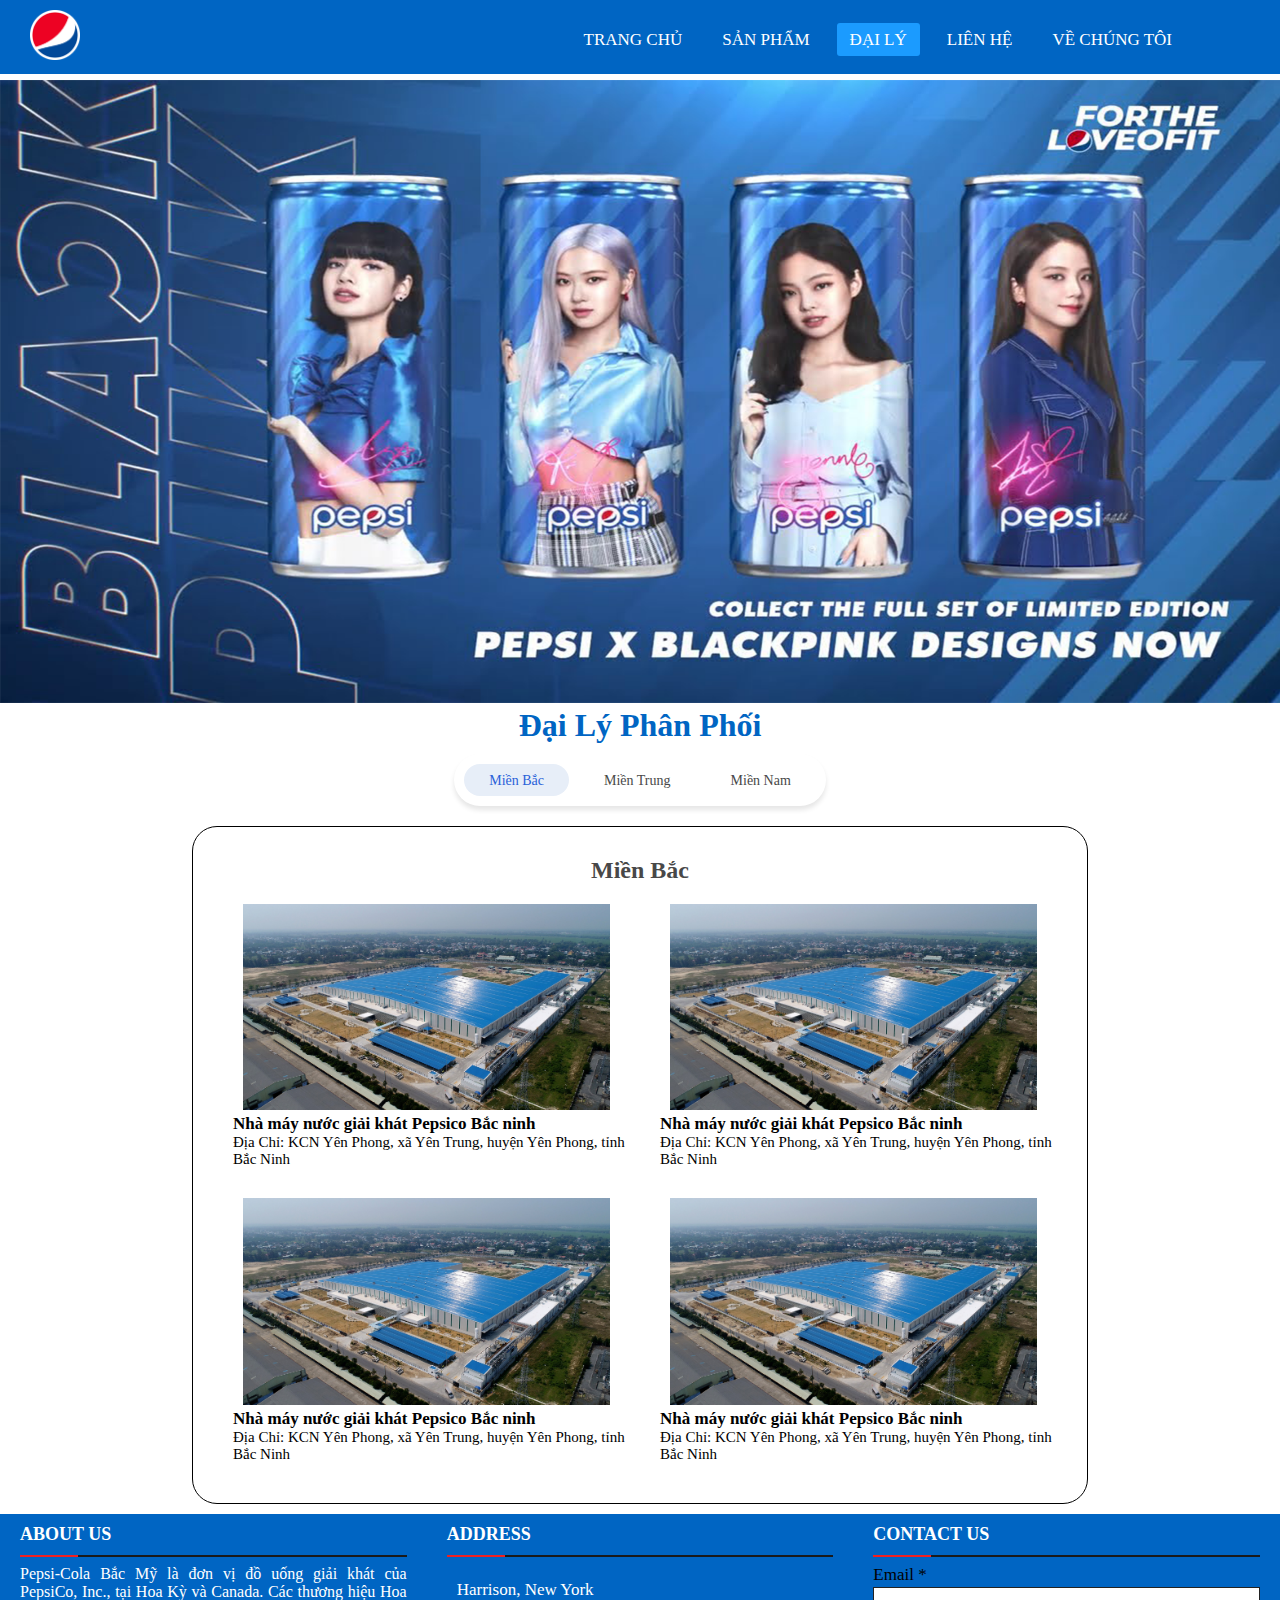
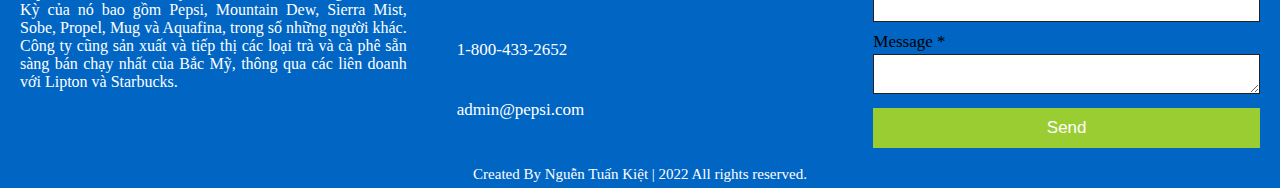
<file: daily.html>
<!DOCTYPE html>
<html lang="en" dir="ltr">

<head>
    <meta charset="utf-8">
    <title>Đại Lý Phân Phối</title>
    <meta name="viewport" content="width=device-width, initial-scale=1.0">
    <link rel="stylesheet" href="./css/style.css">
    <link rel="stylesheet" href="./css/daily.css">
    <!-- <script src="https://kit.fontawesome.com/a076d05399.js"></script> -->
    <link rel="stylesheet" href="https://cdnjs.cloudflare.com/ajax/libs/font-awesome/6.1.1/css/all.min.css"
        integrity="sha512-KfkfwYDsLkIlwQp6LFnl8zNdLGxu9YAA1QvwINks4PhcElQSvqcyVLLD9aMhXd13uQjoXtEKNosOWaZqXgel0g=="
        crossorigin="anonymous" referrerpolicy="no-referrer" />
</head>

<body>
    <header>
        <nav>
            <input type="checkbox" id="check">
            <label for="check" class="checkbtn">
                <i class="fas fa-bars"></i>
            </label>
            <a href="./index.html"><img class="logo__image" src="./images/logo-large.png" alt=""></a>
            <ul class="menu-list">
                <li><a class="link" href="./index.html">TRANG CHỦ</a></li>
                <li><a class="link" href="./sanpham.html">SẢN PHẨM</a></li>
                <li><a class="active" href="./daily.html">ĐẠI LÝ</a></li>
                <li><a class="link" href="./lienhe.html">Liên Hệ</a></li>
                <li><a class="link" href="./about.html">Về Chúng Tôi</a></li>
            </ul>
        </nav>
    </header>
    <main>
        <section class="banner">
            <img src="./images/bannerdaily.png" alt="" width="100%" height="auto">
        </section>
        <h1>Đại Lý Phân Phối</h1>
        <div class="tabs">
            <div class="tabs__head">
                <div class="tabs__toggle is-active">
                    <span class="tabs__name">Miền Bắc</span>
                </div>
                <div class="tabs__toggle">
                    <span class="tabs__name">Miền Trung</span>
                </div>
                <div class="tabs__toggle">
                    <span class="tabs__name">Miền Nam</span>
                </div>
            </div>
            <div class="tabs__body">
                <div class="tabs__content is-active">
                    <h2 class="tabs__title">Miền Bắc</h2>
                    <div class="mien">
                        <div class="mien__item">
                            <div class="image">
                                <img src="./images/daily/mienbac.jpg" alt="">
                            </div>
                            <div class="info">
                                <h2>Nhà máy nước giải khát Pepsico Bắc ninh</h2>
                                <p>Địa Chỉ: KCN Yên Phong, xã Yên Trung, huyện
                                    Yên Phong, tỉnh Bắc Ninh</p>
                            </div>
                        </div>
                        <div class="mien__item">
                            <div class="image">
                                <img src="./images/daily/mienbac.jpg" alt="">
                            </div>
                            <div class="info">
                                <h2>Nhà máy nước giải khát Pepsico Bắc ninh</h2>
                                <p>Địa Chỉ: KCN Yên Phong, xã Yên Trung, huyện
                                    Yên Phong, tỉnh Bắc Ninh</p>
                            </div>
                        </div>
                        <div class="mien__item">
                            <div class="image">
                                <img src="./images/daily/mienbac.jpg" alt="">
                            </div>
                            <div class="info">
                                <h2>Nhà máy nước giải khát Pepsico Bắc ninh</h2>
                                <p>Địa Chỉ: KCN Yên Phong, xã Yên Trung, huyện
                                    Yên Phong, tỉnh Bắc Ninh</p>
                            </div>
                        </div>
                        <div class="mien__item">
                            <div class="image">
                                <img src="./images/daily/mienbac.jpg" alt="">
                            </div>
                            <div class="info">
                                <h2>Nhà máy nước giải khát Pepsico Bắc ninh</h2>
                                <p>Địa Chỉ: KCN Yên Phong, xã Yên Trung, huyện
                                    Yên Phong, tỉnh Bắc Ninh</p>
                            </div>
                        </div>
                    </div>
                </div>
                <div class="tabs__content">
                    <h2 class="tabs__title">Miên Trung</h2>
                    <div class="mien">
                        <div class="mien__item">
                            <div class="image">
                                <img src="./images/daily/mienbac.jpg" alt="">
                            </div>
                            <div class="info">
                                <h2>Nhà máy nước giải khát Pepsico Bắc ninh</h2>
                                <p>Địa Chỉ: KCN Yên Phong, xã Yên Trung, huyện
                                    Yên Phong, tỉnh Bắc Ninh</p>
                            </div>
                        </div>
                        <div class="mien__item">
                            <div class="image">
                                <img src="./images/daily/mienbac.jpg" alt="">
                            </div>
                            <div class="info">
                                <h2>Nhà máy nước giải khát Pepsico Bắc ninh</h2>
                                <p>Địa Chỉ: KCN Yên Phong, xã Yên Trung, huyện
                                    Yên Phong, tỉnh Bắc Ninh</p>
                            </div>
                        </div>
                        <div class="mien__item">
                            <div class="image">
                                <img src="./images/daily/mienbac.jpg" alt="">
                            </div>
                            <div class="info">
                                <h2>Nhà máy nước giải khát Pepsico Bắc ninh</h2>
                                <p>Địa Chỉ: KCN Yên Phong, xã Yên Trung, huyện
                                    Yên Phong, tỉnh Bắc Ninh</p>
                            </div>
                        </div>
                        <div class="mien__item">
                            <div class="image">
                                <img src="./images/daily/mienbac.jpg" alt="">
                            </div>
                            <div class="info">
                                <h2>Nhà máy nước giải khát Pepsico Bắc ninh</h2>
                                <p>Địa Chỉ: KCN Yên Phong, xã Yên Trung, huyện
                                    Yên Phong, tỉnh Bắc Ninh</p>
                            </div>
                        </div>
                    </div>
                </div>
                <div class="tabs__content">
                    <h2 class="tabs__title">Miền Nam</h2>
                    <div class="mien">
                        <div class="mien__item">
                            <div class="image">
                                <img src="./images/daily/mienbac.jpg" alt="">
                            </div>
                            <div class="info">
                                <h2>Nhà máy nước giải khát Pepsico Bắc ninh</h2>
                                <p>Địa Chỉ: KCN Yên Phong, xã Yên Trung, huyện
                                    Yên Phong, tỉnh Bắc Ninh</p>
                            </div>
                        </div>
                        <div class="mien__item">
                            <div class="image">
                                <img src="./images/daily/mienbac.jpg" alt="">
                            </div>
                            <div class="info">
                                <h2>Nhà máy nước giải khát Pepsico Bắc ninh</h2>
                                <p>Địa Chỉ: KCN Yên Phong, xã Yên Trung, huyện
                                    Yên Phong, tỉnh Bắc Ninh</p>
                            </div>
                        </div>
                        <div class="mien__item">
                            <div class="image">
                                <img src="./images/daily/mienbac.jpg" alt="">
                            </div>
                            <div class="info">
                                <h2>Nhà máy nước giải khát Pepsico Bắc ninh</h2>
                                <p>Địa Chỉ: KCN Yên Phong, xã Yên Trung, huyện
                                    Yên Phong, tỉnh Bắc Ninh</p>
                            </div>
                        </div>
                        <div class="mien__item">
                            <div class="image">
                                <img src="./images/daily/mienbac.jpg" alt="">
                            </div>
                            <div class="info">
                                <h2>Nhà máy nước giải khát Pepsico Bắc ninh</h2>
                                <p>Địa Chỉ: KCN Yên Phong, xã Yên Trung, huyện
                                    Yên Phong, tỉnh Bắc Ninh</p>
                            </div>
                        </div>
                    </div>
                </div>
            </div>
        </div>
    </main>
    <footer>
        <div class="main-content">
            <div class="left box">
                <h2>About us</h2>
                <div class="content">
                    <p>
                        Pepsi-Cola Bắc Mỹ là đơn vị đồ uống giải khát của PepsiCo, Inc., tại Hoa Kỳ và Canada. Các
                        thương hiệu Hoa Kỳ của nó bao gồm Pepsi, Mountain Dew, Sierra Mist, Sobe, Propel, Mug và
                        Aquafina, trong số những người khác. Công ty cũng sản xuất và tiếp thị các loại trà và cà phê
                        sẵn sàng bán chạy nhất của Bắc Mỹ, thông qua các liên doanh với Lipton và Starbucks.
                    </p>
                    <div class="social">
                        <a href="https://facebook.com/coding.np"><span class="fab fa-facebook-f"></span></a>
                        <a href="#"><span class="fab fa-twitter"></span></a>
                        <a href="https://instagram.com/coding.np"><span class="fab fa-instagram"></span></a>
                        <a href="https://youtube.com/c/codingnepal"><span class="fab fa-youtube"></span></a>
                    </div>
                </div>
            </div>
            <div class="center box">
                <h2>Address</h2>
                <div class="content">
                    <div class="place">
                        <span class="fas fa-map-marker-alt"></span>
                        <span class="text">Harrison, New York</span>
                    </div>
                    <div class="phone">
                        <span class="fas fa-phone-alt"></span>
                        <span class="text">1-800-433-2652</span>
                    </div>
                    <div class="email">
                        <span class="fas fa-envelope"></span>
                        <span class="text">admin@pepsi.com</span>
                    </div>
                </div>
            </div>
            <div class="right box">
                <h2>Contact us</h2>
                <div class="content">
                    <form action="#">
                        <div class="email">
                            <div class="text">Email *</div>
                            <input type="email" required>
                        </div>
                        <div class="msg">
                            <div class="text">Message *</div>
                            <textarea rows="2" cols="25" required></textarea>
                        </div>
                        <div class="btn">
                            <button type="submit">Send</button>
                        </div>
                    </form>
                </div>
            </div>
        </div>
        <div class="bottom">
            <center>
                <span class="credit">Created By Nguễn Tuấn Kiệt | </span>
                <span class="far fa-copyright"></span><span> 2022 All rights reserved.</span>
            </center>
        </div>
    </footer>
</body>
<script src="./js/daily.js"></script>

</html>
</file>
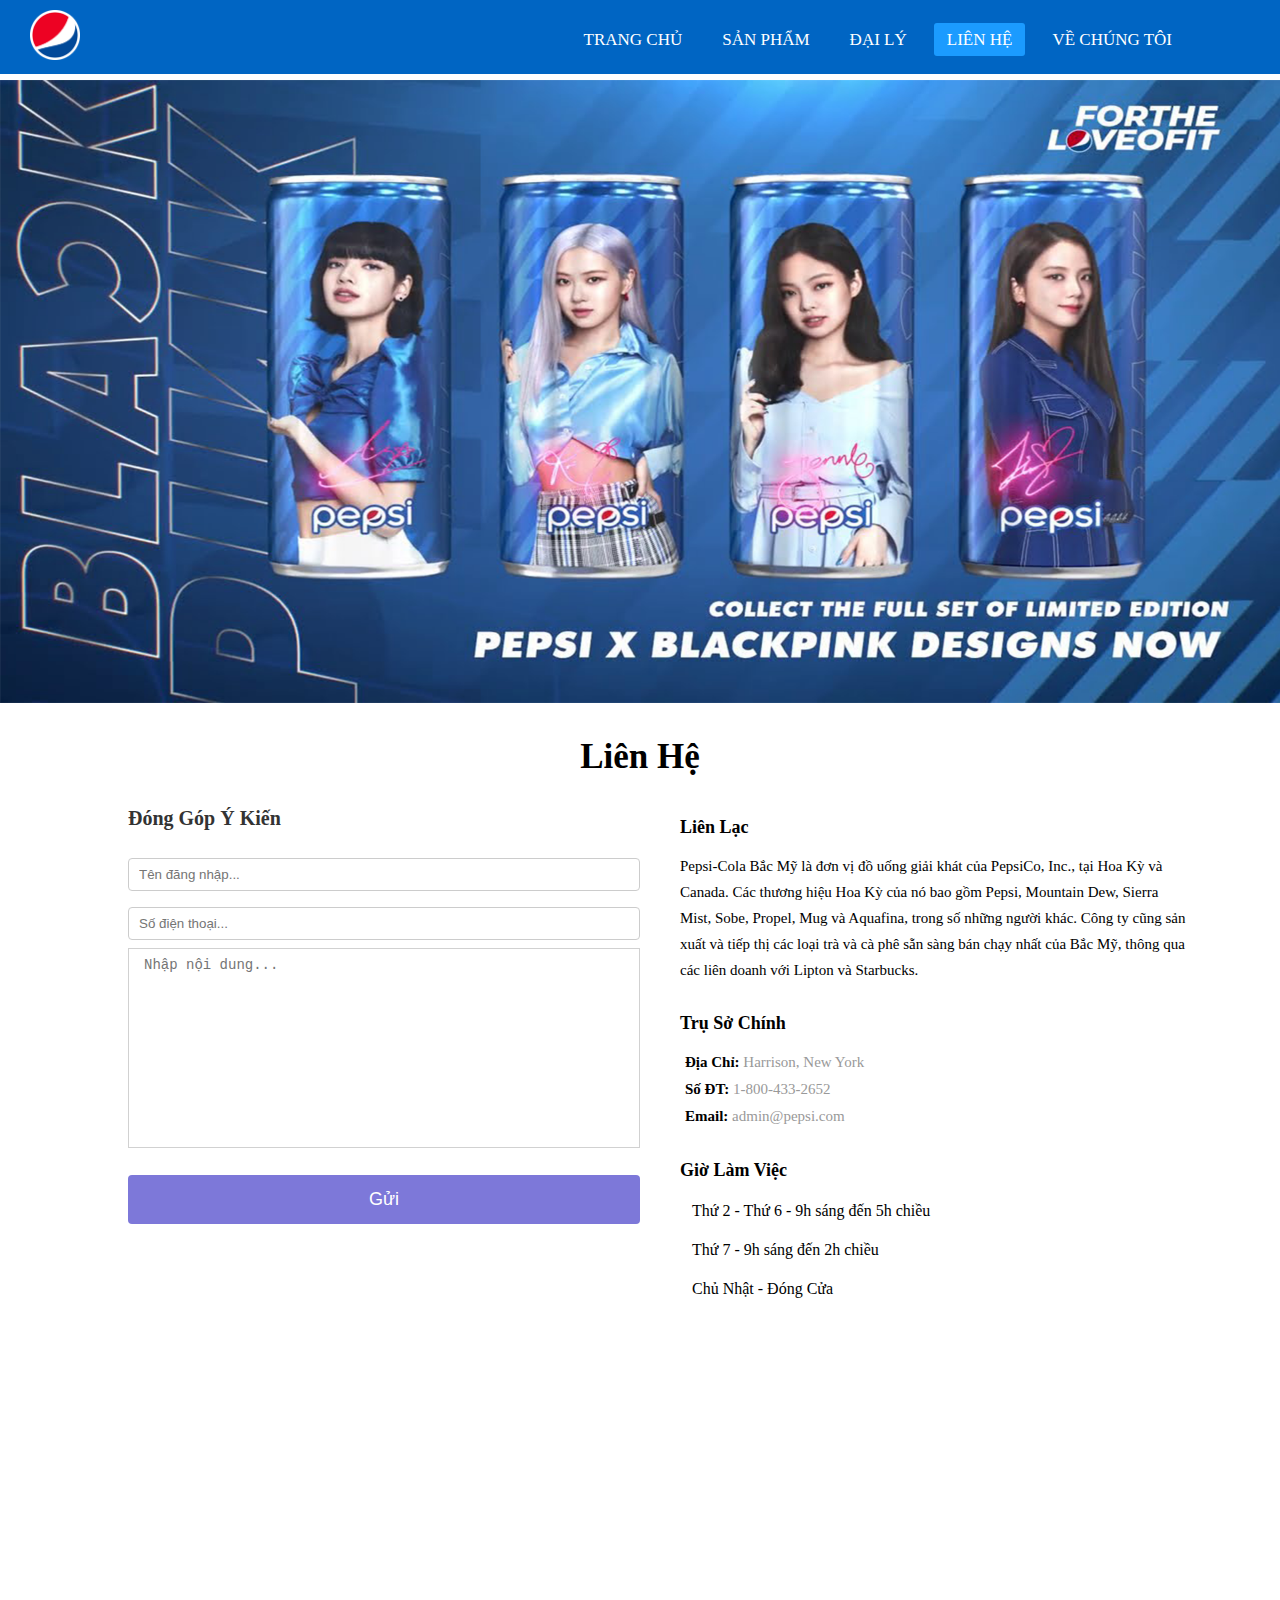
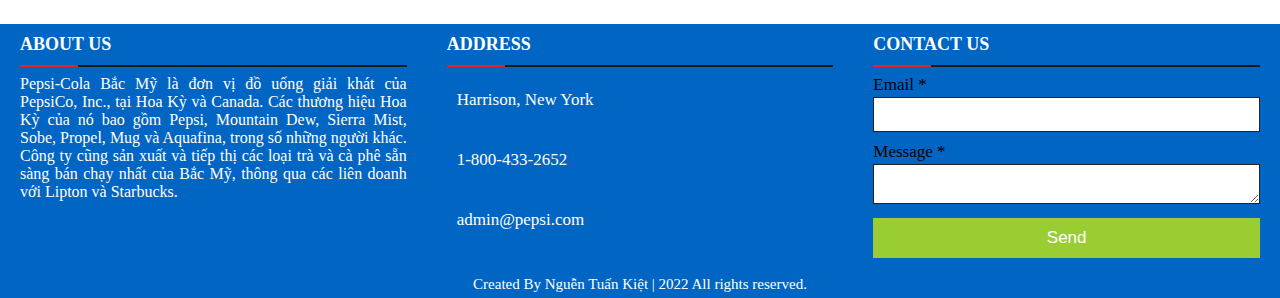
<file: lienhe.html>
<!DOCTYPE html>
<html lang="en" dir="ltr">

<head>
    <meta charset="utf-8">
    <title>Trang Chủ</title>
    <meta name="viewport" content="width=device-width, initial-scale=1.0">
    <link rel="stylesheet" href="./css/style.css">
    <link rel="stylesheet" href="./css/lienhe.css">
    <!-- <script src="https://kit.fontawesome.com/a076d05399.js"></script> -->
    <link rel="stylesheet" href="https://cdnjs.cloudflare.com/ajax/libs/font-awesome/6.1.1/css/all.min.css"
        integrity="sha512-KfkfwYDsLkIlwQp6LFnl8zNdLGxu9YAA1QvwINks4PhcElQSvqcyVLLD9aMhXd13uQjoXtEKNosOWaZqXgel0g=="
        crossorigin="anonymous" referrerpolicy="no-referrer" />
</head>

<body>
    <header>
        <nav>
            <input type="checkbox" id="check">
            <label for="check" class="checkbtn">
                <i class="fas fa-bars"></i>
            </label>
            <a href="./index.html"><img class="logo__image" src="./images/logo-large.png" alt=""></a>
            <ul class="menu-list">
                <li><a class="link" href="./index.html">TRANG CHỦ</a></li>
                <li><a class="link" href="./sanpham.html">SẢN PHẨM</a></li>
                <li><a class="link" href="./daily.html">ĐẠI LÝ</a></li>
                <li><a class="active" href="./lienhe.html">Liên Hệ</a></li>
                <li><a class="link" href="./about.html">Về Chúng Tôi</a></li>
            </ul>
        </nav>
    </header>
    <main>
        <section class="banner">
            <img src="./images/bannerdaily.png" alt="" width="100%" height="auto">
        </section>
        <section class="contact">
            <h1>Liên Hệ</h1>
            <div class="contact-content">
                <div class="left">
                    <h2>
                        Đóng Góp Ý Kiến
                    </h2>
                    <form>
                        <input type="text" id="fname" name="firstname" placeholder="Tên đăng nhập...">
                        <input type="text" id="lname" name="phonenumber" placeholder="Số điện thoại...">
                        <textarea class="message" name="message" rows="10" cols="80"
                            placeholder="Nhập nội dung..."></textarea>
                        <input type="submit" value="Gửi">
                    </form>
                </div>
                <div class="right">
                    <div class="lienlac">
                        <h3>
                            Liên Lạc
                        </h3>
                        <p>
                            Pepsi-Cola Bắc Mỹ là đơn vị đồ uống giải khát của PepsiCo, Inc., tại Hoa Kỳ và Canada. Các
                            thương hiệu Hoa Kỳ của nó bao gồm Pepsi, Mountain Dew, Sierra Mist, Sobe, Propel, Mug và
                            Aquafina, trong số những người khác. Công ty cũng sản xuất và tiếp thị các loại trà và cà
                            phê sẵn sàng bán chạy nhất của Bắc Mỹ, thông qua các liên doanh với Lipton và Starbucks.
                        </p>
                    </div>

                    <div class="truso">
                        <h3>Trụ Sở Chính</h3>
                        <ul class="list-style-1 no-margin-bottom">
                            <li>
                                <p><i class="fas fa-map-marker-alt"></i> <strong>Địa Chỉ:</strong> Harrison, New York
                                </p>
                            </li>
                            <li>
                                <p data-selected="true" data-label-id="0" data-metatip="true"><i
                                        class="fas fa-phone-alt"></i> <strong>Số ĐT:</strong> 1-800-433-2652
                                </p>
                            </li>
                            <li>
                                <p data-selected="true" data-label-id="0" data-metatip="true"><i
                                        class="fas fa-envelope"></i> <strong>Email:</strong> admin@pepsi.com
                                </p>
                            </li>
                        </ul>
                    </div>

                    <div class="giolamviec">
                        <h3>Giờ Làm Việc</h3>
                        <ul class="list-style-2" data-selected="true" data-label-id="0" data-metatip="true">
                            <li>Thứ 2 - Thứ 6 - 9h sáng đến 5h chiều</li>
                            <li>Thứ 7 - 9h sáng đến 2h chiều</li>
                            <li>Chủ Nhật - Đóng Cửa</li>
                        </ul>
                    </div>

                </div>
            </div>
        </section>

        <section class="map">
            <iframe
                src="https://www.google.com/maps/embed?pb=!1m18!1m12!1m3!1d67163.11983227964!2d-73.73148536865406!3d40.99478630967299!2m3!1f0!2f0!3f0!3m2!1i1024!2i768!4f13.1!3m3!1m2!1s0x89c296e96bb47b45%3A0x546c7cc2c926948c!2zSGFycmlzb24sIFRp4buDdSBiYW5nIE5ldyBZb3JrLCBIb2EgS-G7sw!5e0!3m2!1svi!2s!4v1655228144993!5m2!1svi!2s"
                width="100%" height="100%" style="border:0;" allowfullscreen="" loading="lazy"
                referrerpolicy="no-referrer-when-downgrade"></iframe>
        </section>
    </main>
    <footer>
        <div class="main-content">
            <div class="left box">
                <h2>About us</h2>
                <div class="content">
                    <p>
                        Pepsi-Cola Bắc Mỹ là đơn vị đồ uống giải khát của PepsiCo, Inc., tại Hoa Kỳ và Canada. Các
                        thương hiệu Hoa
                        Kỳ của nó bao gồm Pepsi, Mountain Dew, Sierra Mist, Sobe, Propel, Mug và Aquafina, trong số
                        những người
                        khác. Công ty cũng sản xuất và tiếp thị các loại trà và cà phê sẵn sàng bán chạy nhất của Bắc
                        Mỹ, thông qua
                        các liên doanh với Lipton và Starbucks.
                    </p>
                    <div class="social">
                        <a href="https://facebook.com/coding.np"><span class="fab fa-facebook-f"></span></a>
                        <a href="#"><span class="fab fa-twitter"></span></a>
                        <a href="https://instagram.com/coding.np"><span class="fab fa-instagram"></span></a>
                        <a href="https://youtube.com/c/codingnepal"><span class="fab fa-youtube"></span></a>
                    </div>
                </div>
            </div>
            <div class="center box">
                <h2>Address</h2>
                <div class="content">
                    <div class="place">
                        <span class="fas fa-map-marker-alt"></span>
                        <span class="text">Harrison, New York</span>
                    </div>
                    <div class="phone">
                        <span class="fas fa-phone-alt"></span>
                        <span class="text">1-800-433-2652</span>
                    </div>
                    <div class="email">
                        <span class="fas fa-envelope"></span>
                        <span class="text">admin@pepsi.com</span>
                    </div>
                </div>
            </div>
            <div class="right box">
                <h2>Contact us</h2>
                <div class="content">
                    <form action="#">
                        <div class="email">
                            <div class="text">Email *</div>
                            <input type="email" required>
                        </div>
                        <div class="msg">
                            <div class="text">Message *</div>
                            <textarea rows="2" cols="25" required></textarea>
                        </div>
                        <div class="btn">
                            <button type="submit">Send</button>
                        </div>
                    </form>
                </div>
            </div>
        </div>
        <div class="bottom">
            <center>
                <span class="credit">Created By Nguễn Tuấn Kiệt | </span>
                <span class="far fa-copyright"></span><span> 2022 All rights reserved.</span>
            </center>
        </div>
    </footer>
</body>
<script src="./js/app.js"></script>

</html>
</file>
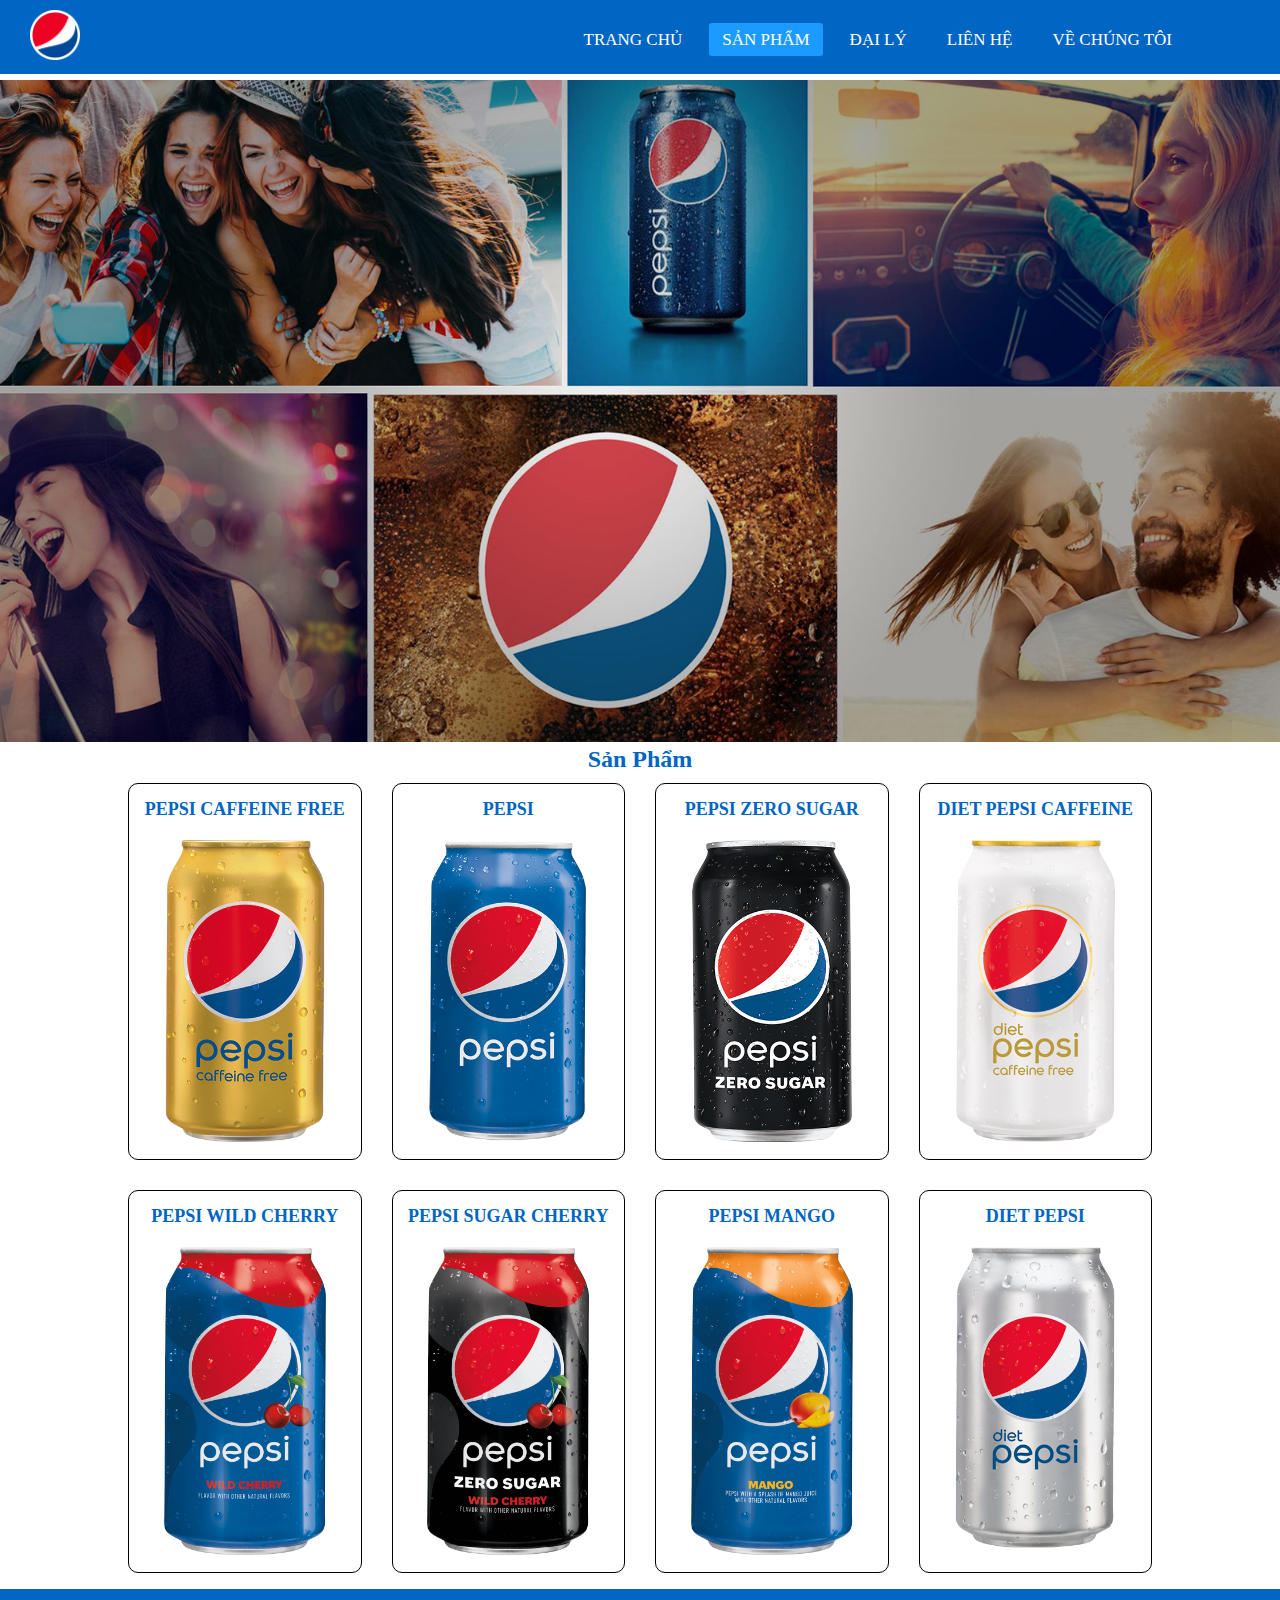
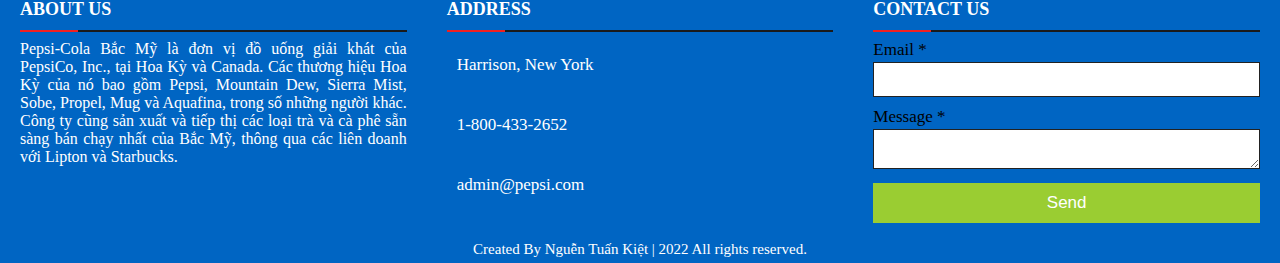
<file: sanpham.html>
<!DOCTYPE html>
<html lang="en" dir="ltr">

<head>
  <meta charset="utf-8">
  <title>Sản Phẩm</title>
  <meta name="viewport" content="width=device-width, initial-scale=1.0">
  <link rel="stylesheet" href="./css/style.css">
  <link rel="stylesheet" href="./css/sanpham.css">
  <!-- <script src="https://kit.fontawesome.com/a076d05399.js"></script> -->
  <link rel="stylesheet" href="https://cdnjs.cloudflare.com/ajax/libs/font-awesome/6.1.1/css/all.min.css"
    integrity="sha512-KfkfwYDsLkIlwQp6LFnl8zNdLGxu9YAA1QvwINks4PhcElQSvqcyVLLD9aMhXd13uQjoXtEKNosOWaZqXgel0g=="
    crossorigin="anonymous" referrerpolicy="no-referrer" />
</head>

<body>
  <header>
    <nav>
      <input type="checkbox" id="check">
      <label for="check" class="checkbtn">
        <i class="fas fa-bars"></i>
      </label>
      <a href="./index.html"><img class="logo__image" src="./images/logo-large.png" alt=""></a>
      <ul class="menu-list">
        <li><a class="link" href="./index.html">TRANG CHỦ</a></li>
        <li><a class="active" href="./sanpham.html">SẢN PHẨM</a></li>
        <li><a class="link" href="./daily.html">ĐẠI LÝ</a></li>
        <li><a class="link" href="./lienhe.html">Liên Hệ</a></li>
        <li><a class="link" href="./about.html">Về Chúng Tôi</a></li>
      </ul>
    </nav>
  </header>
  <main>
    <section class="banner">
      <img src="./images/banenrsp.jpg" alt="" width="100%" height="auto">
    </section>
    <section class="product">
      <h2>Sản Phẩm</h2>
      <div class="product_list">
        <div class="product__item">
          <div class="product__info">
            <h3>PEPSI CAFFEINE FREE</h3>
            <div class="product__image">
              <img src="./images/product/can-pepsi-caffeine-free.png" alt="">
            </div>
          </div>
        </div>
        <div class="product__item">
          <div class="product__info">
            <h3>PEPSI</h3>
            <div class="product__image">
              <img src="./images/product/can-pepsi.png" alt="">
            </div>
          </div>
        </div>
        <div class="product__item">
          <div class="product__info">
            <h3>PEPSI ZERO SUGAR</h3>
            <div class="product__image">
              <img src="./images/product/can-pepsi-zero-sugar.png" alt="">
            </div>
          </div>
        </div>
        <div class="product__item">
          <div class="product__info">
            <h3>DIET PEPSI CAFFEINE</h3>
            <div class="product__image">
              <img src="./images/product/Diet-Pepsi-CaffFree-v2_12oz.png" alt="">
            </div>
          </div>
        </div>
        <div class="product__item">
          <div class="product__info">
            <h3>PEPSI WILD CHERRY</h3>
            <div class="product__image">
              <img src="./images/product/can-pepsi-cherry-v2.png" alt="">
            </div>
          </div>
        </div>
        <div class="product__item">
          <div class="product__info">
            <h3>PEPSI SUGAR CHERRY</h3>
            <div class="product__image">
              <img src="./images/product/Pepsi-Zero-Wild-Cherry-12oz-refreshed-v2.png" alt="">
            </div>
          </div>
        </div>
        <div class="product__item">
          <div class="product__info">
            <h3>PEPSI MANGO</h3>
            <div class="product__image">
              <img src="./images/product/can-pepsi-mango.png" alt="">
            </div>
          </div>
        </div>
        <div class="product__item">
          <div class="product__info">
            <h3>DIET PEPSI</h3>
            <div class="product__image">
              <img src="./images/product/Diet-Pepsi-v2_12oz.png" alt="">
            </div>
          </div>
        </div>
      </div>
    </section>
    <!-- <section>
      <div class="lightbox">
        <div class="lightbox-content">
          <div class="introl-sp">
            <div class="img">
              <img class="lightbox-image" src="./images/product/can-pepsi-caffeine-free.png" alt="">
            </div>
            <div class="text">
              <h3>PEPSI CAFFEINE FREE</h3>
              <p>Lorem ipsum, dolor sit amet consectetur adipisicing elit. Cum enim nobis animi corrupti, architecto ea
                qui! Eaque tempore, perspiciatis dolores, vitae unde qui, iure rerum animi in possimus deserunt optio?
              </p>
              <a class="light-btn">Close</a>
            </div>
          </div>
        </div>
      </div>
    </section> -->
  </main>
  <footer>
    <div class="main-content">
      <div class="left box">
        <h2>About us</h2>
        <div class="content">
          <p>
            Pepsi-Cola Bắc Mỹ là đơn vị đồ uống giải khát của PepsiCo, Inc., tại Hoa Kỳ và Canada. Các thương hiệu Hoa
            Kỳ của nó bao gồm Pepsi, Mountain Dew, Sierra Mist, Sobe, Propel, Mug và Aquafina, trong số những người
            khác. Công ty cũng sản xuất và tiếp thị các loại trà và cà phê sẵn sàng bán chạy nhất của Bắc Mỹ, thông qua
            các liên doanh với Lipton và Starbucks.
          </p>
          <div class="social">
            <a href="https://facebook.com/coding.np"><span class="fab fa-facebook-f"></span></a>
            <a href="#"><span class="fab fa-twitter"></span></a>
            <a href="https://instagram.com/coding.np"><span class="fab fa-instagram"></span></a>
            <a href="https://youtube.com/c/codingnepal"><span class="fab fa-youtube"></span></a>
          </div>
        </div>
      </div>
      <div class="center box">
        <h2>Address</h2>
        <div class="content">
          <div class="place">
            <span class="fas fa-map-marker-alt"></span>
            <span class="text">Harrison, New York</span>
          </div>
          <div class="phone">
            <span class="fas fa-phone-alt"></span>
            <span class="text">1-800-433-2652</span>
          </div>
          <div class="email">
            <span class="fas fa-envelope"></span>
            <span class="text">admin@pepsi.com</span>
          </div>
        </div>
      </div>
      <div class="right box">
        <h2>Contact us</h2>
        <div class="content">
          <form action="#">
            <div class="email">
              <div class="text">Email *</div>
              <input type="email" required>
            </div>
            <div class="msg">
              <div class="text">Message *</div>
              <textarea rows="2" cols="25" required></textarea>
            </div>
            <div class="btn">
              <button type="submit">Send</button>
            </div>
          </form>
        </div>
      </div>
    </div>
    <div class="bottom">
      <center>
        <span class="credit">Created By Nguễn Tuấn Kiệt | </span>
        <span class="far fa-copyright"></span><span> 2022 All rights reserved.</span>
      </center>
    </div>
  </footer>
</body>

</html>
</file>
<file: css/style.css>
*{
    padding: 0;
    margin: 0;
    text-decoration: none;
    list-style: none;
    box-sizing: border-box;
    color: white;
  }
  body{
    font-family: montserrat;
  }
  header{
    position: sticky;
    top: 0;
    left: 0;
    width: 100%;
    z-index: 10000;
  }
  nav{
    background: #0065c3;
    /* height: 80px; */
    width: 100%;
  }
  .logo__image{
    width: 70px;
    height: 70px;
    padding: 10px 10px;
    margin-left:20px ;
  }
  nav .menu-list{
    float: right;
    margin-right: 90px;
  }
  nav .menu-list li{
    display: inline-block;
    line-height: 80px;
    margin: 0 5px;
  }
  nav .menu-list li a{
    color: white;
    font-size: 17px;
    padding: 7px 13px;
    border-radius: 3px;
    text-transform: uppercase;
  }
  a.active,a.link:hover{
    background: #1b9bff;
    transition: .5s;
  }
  .checkbtn{
    font-size: 30px;
    color: white;
    float: right;
    line-height: 80px;
    margin-right: 40px;
    cursor: pointer;
    display: none;
  }
  #check{
    display: none;
  }
   /* footer */
  footer{
    position: relative;
    bottom: 0px;
    width: 100%;
    background: #0065c3;
  }
  .main-content{
    display: flex;
  }
  .main-content .box{
    flex-basis: 50%;
    padding: 10px 20px;
  }
  .box h2{
    font-size: 1.125rem;
    font-weight: 600;
    text-transform: uppercase;
  }
  .box .content{
    margin: 20px 0 0 0;
    position: relative;
  }
  .box .content:before{
    position: absolute;
    content: '';
    top: -10px;
    height: 2px;
    width: 100%;
    background: #1a1a1a;
  }
  .box .content:after{
    position: absolute;
    content: '';
    height: 2px;
    width: 15%;
    background: #f12020;
    top: -10px;
  }
  .left .content p{
    text-align: justify;
  }
  .left .content .social{
    margin: 20px 0 0 0;
  }
  .left .content .social a{
    padding: 0 2px;
  }
  .left .content .social a span{
    height: 40px;
    width: 40px;
    background: #1a1a1a;
    line-height: 40px;
    text-align: center;
    font-size: 18px;
    border-radius: 5px;
    transition: 0.3s;
  }
  .left .content .social a span:hover{
    background: #f12020;
  }
  .center .content .fas{
    font-size: 1.4375rem;
    background: #1a1a1a;
    height: 45px;
    width: 45px;
    line-height: 45px;
    text-align: center;
    border-radius: 50%;
    transition: 0.3s;
    cursor: pointer;
  }
  .center .content .fas:hover{
    background: #f12020;
  }
  .center .content .text{
    font-size: 1.0625rem;
    font-weight: 500;
    padding-left: 10px;
  }
  .center .content .phone{
    margin: 15px 0;
  }
  .right form .text{
    font-size: 1.0625rem;
    margin-bottom: 2px;
    color: black;
  }
  .right form .msg{
    margin-top: 10px;
  }
  .right form input, .right form textarea{
    width: 100%;
    font-size: 1.0625rem;
    background: white;
    padding-left: 10px;
    border: 1px solid #222222;
    color: black;
  }
  .right form input:focus,
  .right form textarea:focus{
    outline-color: #3498db;
  }
  .right form input{
    height: 35px;
  }
  .right form .btn{
    margin-top: 10px;
  }
  .right form .btn button{
    height: 40px;
    width: 100%;
    border: none;
    outline: none;
    background: yellowgreen;
    font-size: 1.0625rem;
    font-weight: 500;
    cursor: pointer;
    transition: .3s;
  }
  .right form .btn button:hover{
    background: #0065c3;
  }
  .bottom center{
    padding: 5px;
    font-size: 0.9375rem;
    background: #151515;
  }
  .bottom center{
    background-color: #0065c3;
  }
  .bottom center a{
    color: #f12020;
    text-decoration: none;
  }
  .bottom center a:hover{
    text-decoration: underline;
  }
  
  @media (max-width: 858px){
    .checkbtn{
      display: block;
    }
    .menu-list{
      position: fixed;
      width: 100%;
      height: 100vh;
      background: #2c3e50;
      top: 80px;
      left: -100%;
      text-align: center;
      transition: all .5s;
    }
    nav .menu-list li{
      display: block;
      margin: 50px 0;
      line-height: 30px;
    }
    nav .menu-list li a{
      font-size: 20px;
    }
    .menu-list li a.link:hover,.menu-list li a.active{
      background: none;
      color: #0082e6;
    }
    #check:checked ~ ul{
      left: 0;
    }
  }
  @media screen and (max-width: 900px) {
    footer{
      position: relative;
      bottom: 0px;
    }
    .main-content{
      flex-wrap: wrap;
      flex-direction: column;
    }
    .main-content .box{
      margin: 5px 0;
    }
  }
</file>
<file: css/daily.css>
h1{
    color: #0065c3;
    text-align: center;
}

.tabs {
    flex-direction: column;
    max-width: 100%;
    margin: 10px auto;
    display: flex;
    justify-content: center;
    align-items: center;
    text-align: center;
  }
  
  .tabs__head {
    display: flex;
    align-items: center;
    justify-content: space-between;
    background: #fff;
    box-shadow: 0px 4px 5px rgba(0,0,0,.1);
    border-radius: 30px;
    padding: 10px 5px;
    margin-bottom: 20px;
  }
  
  .tabs__toggle {
    margin: 0 5px;
    padding: 7px 25px;
    background: #fff;
    border-radius: 20px;
    cursor: pointer;
    transition: .5s;
  }
  
  .tabs__name {
    font-weight: 500;
    font-size: 14px;
    color: #484848;
  }
  
  .tabs__body {
    background: #fff;
    border: 1px solid black;
    border-radius: 25px;
    padding: 30px;
    position: relative;
    width: 70%;
  }
  
  .tabs__title {
    font-weight: 600;
    font-size: 24px;
    color: #484848;
    margin-bottom: 20px;
    text-align: center;
  }
  
  .tabs__text {
    font-size: 14px;
    line-height: 1.2;
    color: #484848;
  }
  
  .tabs__content {
    display: none;
  }
  
  .tabs__toggle.is-active {
    background: #e7eef8;
  }
  
  .tabs__toggle.is-active .tabs__name {
    color: #2a61d8;
  }
  
  .tabs__content.is-active {
    display: block;
  }

  .mien{
    display: grid;
    grid-template-columns: repeat(2,0.5fr);
    grid-gap: 20px;
  }

  .mien .mien__item{
      padding-bottom:10px;
      justify-content: flex-start;
      align-items: flex-start;
      flex-wrap: wrap;
      flex-direction: column;
      /* border: 1px solid black;
      border-radius: 10px; */
  }

  .mien .mien__item .image{
      width: 90%;
      margin: 0 auto;
  }

  .mien .mien__item .image img{
    width: 100%;
    height: auto;
  }

  .mien .mien__item .info{
      width: 100%;
      padding-left: 10px;
  }

  .mien .mien__item .info h2{
      color: black;
      text-align: left;
  }

  .mien .mien__item .info p{
      color: black;
      font-size: 20px;
      /* font-weight: 900; */
      text-align: left;
  }

  @media screen and (min-width: 320px) {
    .mien{
      grid-template-columns: repeat(1,1fr);
    }
    .mien .mien__item .info h2{
      color: black;
      text-align: left;
      font-size: 17px;
  }
    .mien .mien__item .info p{
      color: black;
      font-size: 15px;
      /* font-weight: 900; */
      text-align: left;
  }
  }
  @media screen and (min-width: 600px) {
    .mien{
      grid-template-columns: repeat(1,1fr);
    }
  }
  @media screen and (min-width: 768px) {
    .mien{
      grid-template-columns: repeat(2,1fr);
    }
  }
</file>
<file: css/lienhe.css>
.contact {
    width: 80%;
    margin: 30px auto;
}

.contact h1 {
    text-align: center;
    margin: 10px;
    font-size: 35px;
    color: black;
    padding-bottom: 20px;
}

.contact .contact-content {
    width: 100%;
    height: auto;
    display: grid;
    grid-template-columns: repeat(2, 50%);
    grid-gap: 40px;
}

.contact .contact-content .left {
    width: 100%;
}

.contact .contact-content .left h2 {
    color: #333333;
    font-size: 20px;
    font-weight: 700;
    padding: 0px 0px 20px;
    text-align: left;
}


input[type=text] {
    width: 100%;
    padding: 8px 10px;
    margin: 8px 0;
    display: inline-block;
    border: 1px solid #ccc;
    border-radius: 4px;
    box-sizing: border-box;
}

input[type=submit] {
    width: 100%;
    background-color: #7d78d9;
    color: white;
    padding: 14px 20px;
    margin: 8px 0;
    border: none;
    border-radius: 4px;
    cursor: pointer;
    font-size: 18px;
    transition: 0.4s;
}

input[type=submit]:hover {
    background-color: #493eff;
}

textarea.message {
    border: 1px solid #d1d1d1;
    font-size: 14px;
    padding: 8px 15px;
    width: 100%;
    margin: 0 0 15px 0;
    max-width: 100%;
    resize: none;
    height: 200px;
}


.contact .contact-content .right {
    width: 100%;
}

.contact .contact-content .right .lienlac {
    width: 100%;
    height: auto;
    margin-bottom: 30px;
}

.contact .contact-content .right .lienlac h3 {
    color: black;
    font-size: 18px;
    font-weight: 700;
    margin: 10px 0 15px;
}

.contact .contact-content .right .lienlac p {
    color: black;
    font-size: 15px;
    font-weight: 500;
    line-height: 26px;
}
.contact .contact-content .right .truso {
    width: 100%;
    height: auto;
    margin-bottom: 30px;
}


.contact .contact-content .right .truso h3 {
    color: black;
    font-size: 18px;
    font-weight: 700;
    margin: 10px 0 15px;
}

.contact .contact-content .right .truso ul{
    list-style: outside none none;
    margin: 0;
    padding: 0;
}

.contact .contact-content .right .truso .list-style-1 li{
    padding: 5px 0;
    list-style-type: none;
}

.contact .contact-content .right .truso .list-style-1 li p{
    color: #999;
    font-size: 15px;
    font-weight: 400;
    margin: 0;
}

.contact .contact-content .right .truso .list-style-1 li p i{
    width: 25px;
    height: 25px;
    padding-top: 7px;
    border-radius: 50%;
    background: #47588f;
    color: #fff;
    font-size: 12px;
    margin-right: 5px;
    line-height: 11px;
    text-align: center;
}

strong{
    color: black;
}

.contact .contact-content .right .giolamviec{
    width: 100%;
    height: auto;
    margin-bottom: 30px;
}

.contact .contact-content .right .giolamviec h3{
    color: black;
    font-size: 18px;
    font-weight: 700;
    margin: 10px 0 15px;
}

.contact .contact-content .right .giolamviec ul{
    list-style: none;
    margin: 0;
    padding: 0;
}

.contact .contact-content .right .giolamviec ul li{
    color: black;
    position: relative;
    padding: 0 0 0 12px;
    margin: 0 0 9px 0;
    line-height: 30px;
}

.map{
    width: 100%;
    height: 350px;
    margin-bottom: 10px;
}

@media screen and (min-width: 320px) {
    .contact .contact-content{
        grid-template-columns: repeat(1,100%);
    }
    .map{
        height: 200px;
    }
}

@media screen and (min-width: 375px) {
    .contact .contact-content{
        grid-template-columns: repeat(1,100%);
    }
    .map{
        height: 200px;
    }
}
@media screen and (min-width: 600px) {
    .map{
        height: 250px;
    }
}
@media screen and (min-width: 768px) {
    .contact .contact-content{
        grid-template-columns: repeat(2,50%);
    }
    .map{
        height: 250px;
    }
}
@media screen and (min-width: 1290px) {
    .map{
        height: 300px;
    }
}
</file>
<file: css/sanpham.css>
.product{
    background-color: white;
    width: 80%;
    margin: 0 auto;
}
.product h2{
    color: #0065c3;
    text-align: center;
}

.product_list{
    display: grid;
    grid-template-columns: repeat(4,1fr);
    grid-gap: 30px;
    padding-bottom: 16px;
    padding-top: 10px;
}
.product_list .product__item{
    border-radius: 10px;
    border: 1px solid black;
}

.product__info h3{
    color: #0065c3;
    text-align: center;
    padding-bottom: 20px;
    padding-top: 15px;
    font-size: 18px;
}

.product__info img{
    width: 70%;
    height: auto;
    
}

.product__info .product__image{
    text-align: center;
    padding-bottom: 13px;
}

@media screen and (min-width: 320px) {
    .product_list{
        grid-template-columns: repeat(1,1fr);
    }
}
@media screen and (min-width: 600px) {
    .product_list{
        grid-template-columns: repeat(2,1fr);
    }
}
@media screen and (min-width: 1024px) {
    .product_list{
        grid-template-columns: repeat(4 ,1fr);
    }
}
</file>
